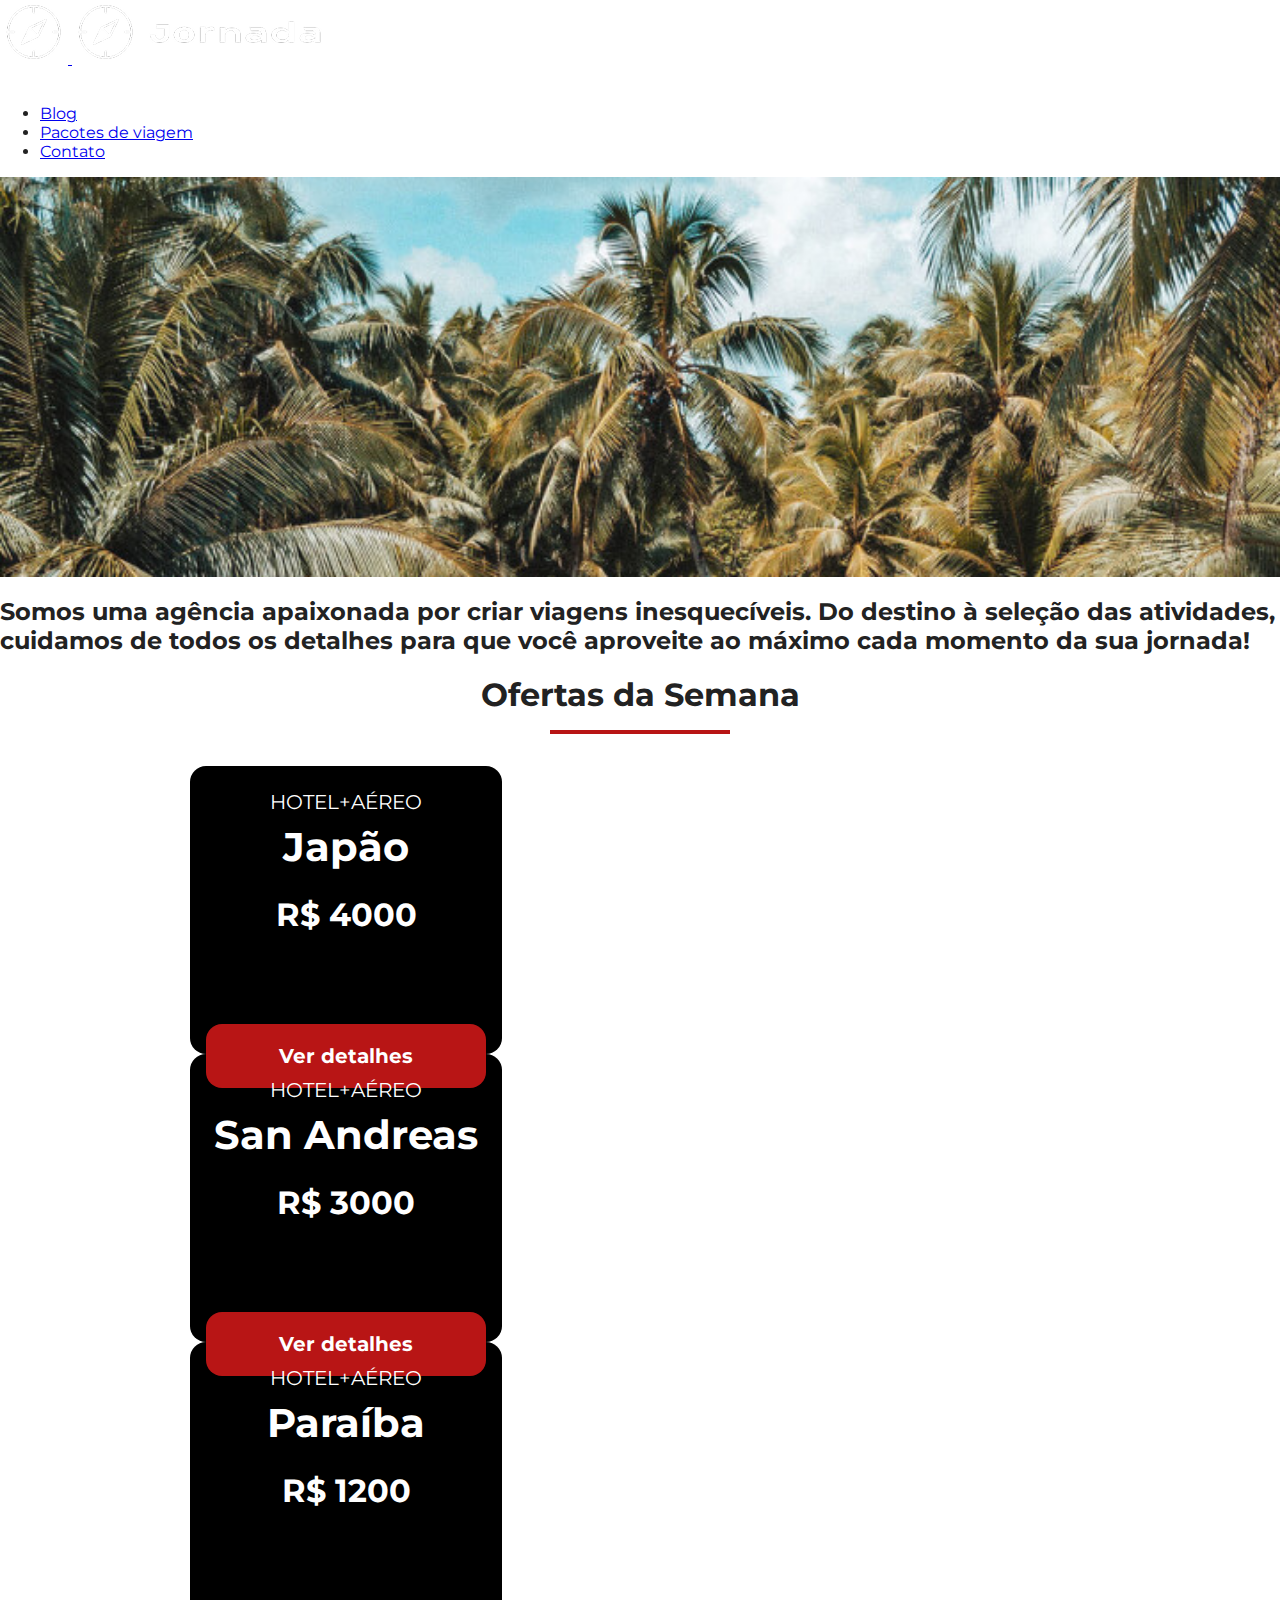
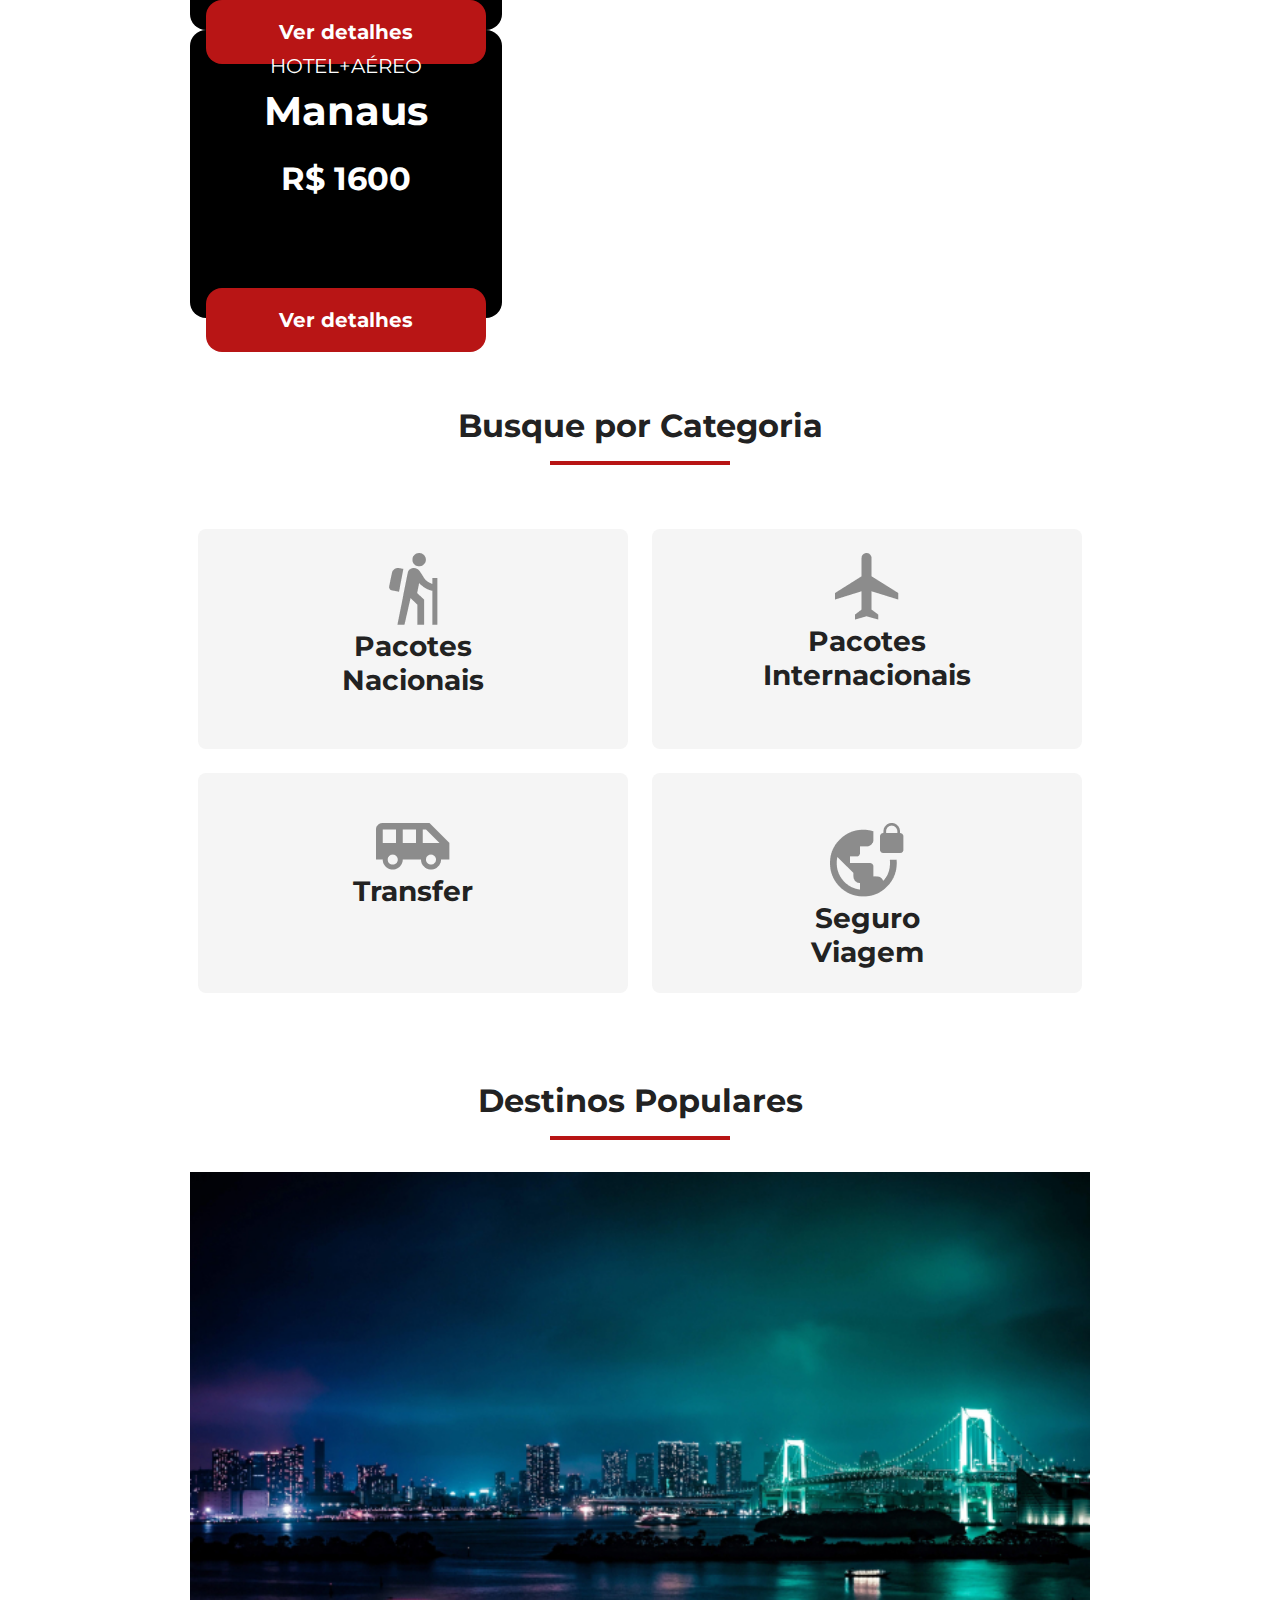
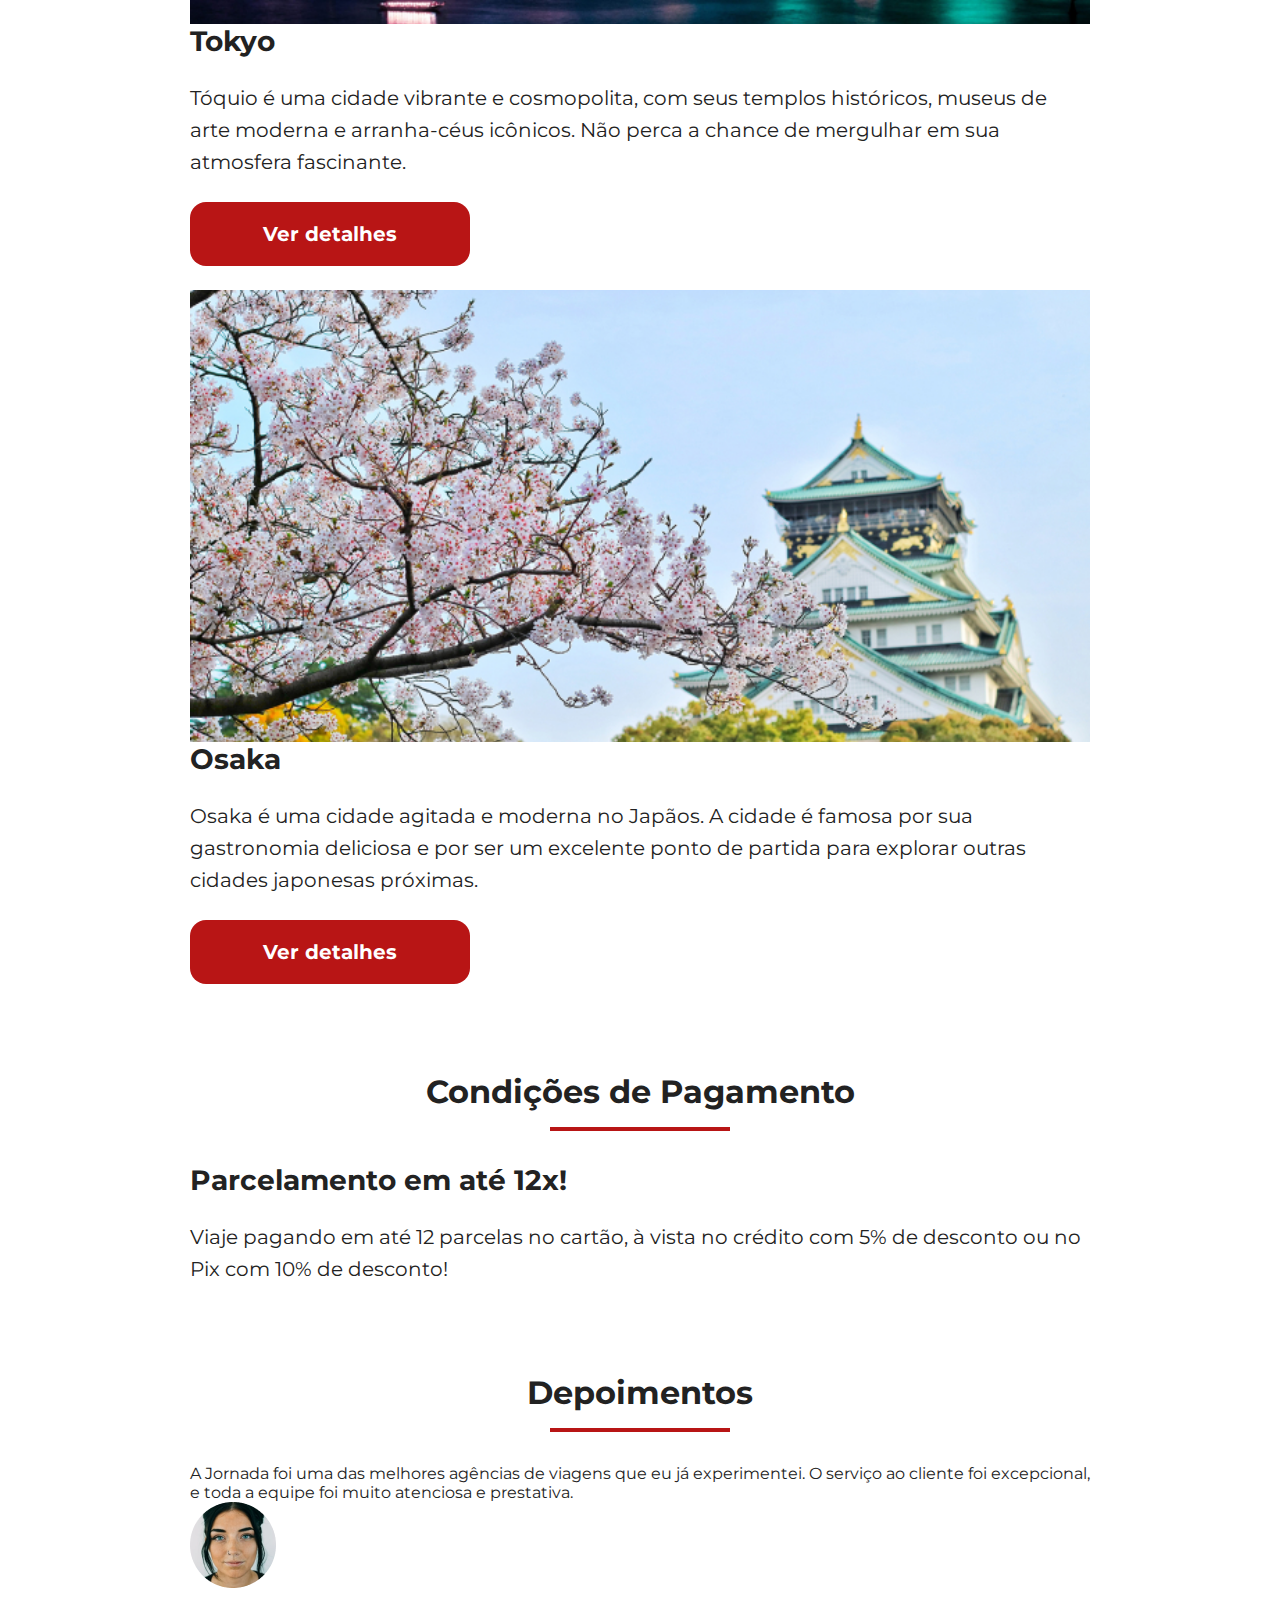
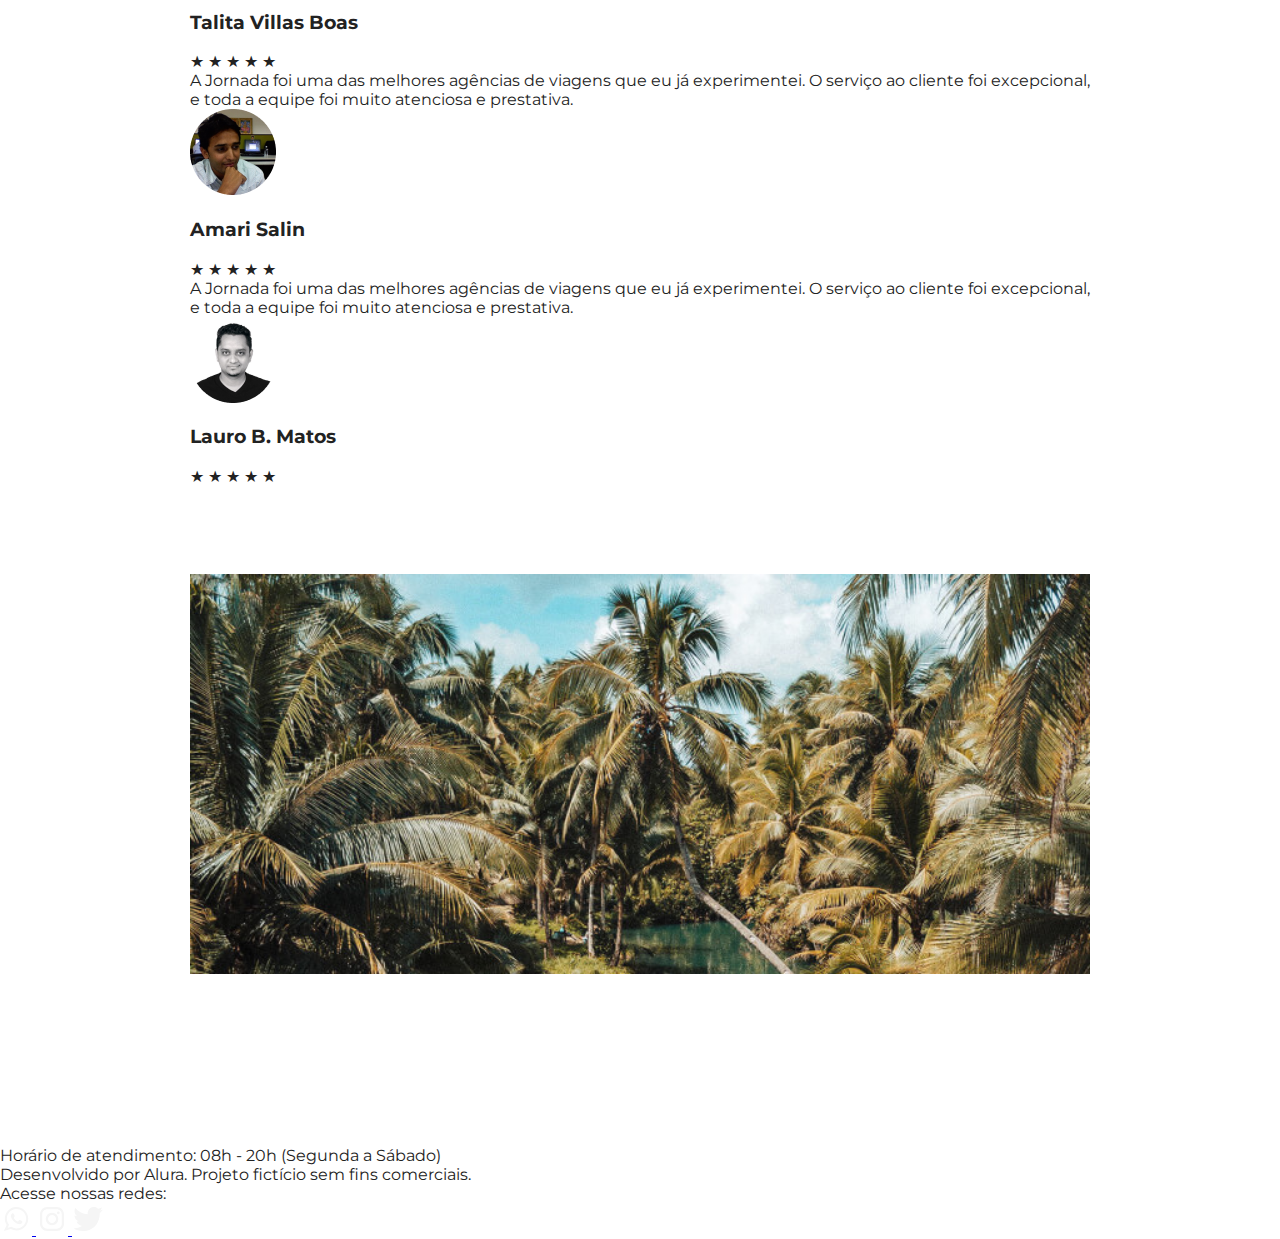
<file: index.html>
<!DOCTYPE html>
<html lang="pt-br">
  <head>
    <meta charset="UTF-8" />
    <meta name="viewport" content="width=device-width, initial-scale=1.0" />
    <meta
      name="description"
      content="Uma agência apaixonada por criar viagens inesquecíveis"
    />

    <meta name="og:title" content="Jornada Viagens" />
    <meta
      name="og:description"
      content="Uma agência apaixonada por criar viagens inesquecíveis"
    />
    <meta
      name="og:image"
      content="https://alexsandergs.github.io/jornada-viagens/logo-footer.png"
    />
    <meta name="og:type" content="website" />
    <meta
      name="og:url"
      content="https://alexsandergs.github.io/jornada-viagens"
    />

    <link rel="icon" href="/img/icons/favicon.svg" type="xml/svg" />
    <link rel="stylesheet" href="css/styles.css" />

    <title>Jornada Viagens</title>
  </head>

  <body>
    <header class="main-header">
      <a class="logo" href="index.html" title="Voltar para a página inicial">
        <img
          class="img-mobile"
          src="img/Logo-branca.png"
          alt="Logo da Jornada Viagens na cor branco"
        />
        <img
          class="img-desktop"
          src="img/Logo-texto-branco.png"
          alt="Logo da Jornada Viagens na cor branco"
        />
      </a>

      <div class="navigation-menu">
        <label for="menu">
          <img src="img/menu.png" alt="menu" />
        </label>
        <input type="checkbox" id="menu" hidden />
        <nav>
          <ul class="list-links">
            <li>
              <a href="#" target="_blank" title="Acessar Blog">Blog</a>
            </li>
            <li>
              <a
                href="pacotes-de-viagens.html"
                target="_blank"
                title="Acessar Pacote de Viagens"
                >Pacotes de viagem</a
              >
            </li>
            <li>
              <a href="#" target="_blank" title="Acessar Contato">Contato</a>
            </li>
          </ul>
        </nav>
      </div>
    </header>

    <section class="hero">
      <div class="hero-img"></div>
      <h2>
        Somos uma agência apaixonada por criar viagens inesquecíveis. Do destino
        à seleção das atividades, cuidamos de todos os detalhes para que você
        aproveite ao máximo cada momento da sua jornada!
      </h2>
    </section>

    <section class="offers">
      <div class="section-title">
        <h2>Ofertas da Semana</h2>
        <hr />
      </div>

      <div class="offers-cards">
        <article class="card japao">
          <header>
            <p>HOTEL+AÉREO</p>
            <h3 class="content-title">
              Japão <br />
              <span>R$ 4000</span>
            </h3>
          </header>
          <section></section>
          <footer>
            <a href="#" class="button">Ver detalhes</a>
          </footer>
        </article>

        <article class="card san-andreas">
          <header>
            <p>HOTEL+AÉREO</p>
            <h3>
              San Andreas <br />
              <span>R$ 3000</span>
            </h3>
          </header>
          <section></section>
          <footer>
            <a href="#" class="button">Ver detalhes</a>
          </footer>
        </article>

        <article class="card paraiba">
          <header>
            <p>HOTEL+AÉREO</p>
            <h3>
              Paraíba <br />
              <span>R$ 1200 </span>
            </h3>
          </header>
          <section></section>
          <footer>
            <a href="#" class="button">Ver detalhes</a>
          </footer>
        </article>

        <article class="card manaus">
          <header>
            <p>HOTEL+AÉREO</p>
            <h3>
              Manaus <br />
              <span>R$ 1600</span>
            </h3>
          </header>
          <section></section>
          <footer>
            <a href="#" class="button">Ver detalhes</a>
          </footer>
        </article>
      </div>
    </section>

    <section class="categories">
      <div class="section-title">
        <h2>Busque por Categoria</h2>
        <hr />
      </div>

      <div class="categories-cards">
        <a class="card" href="#">
          <img
            src="img/icons/icon-tracking.png"
            class="icon-cards"
            title="ícone de uma pessoa fazendo uma trilha"
          />
          <h3 class="content-title">
            Pacotes <br />
            Nacionais
          </h3>
        </a>

        <a class="card" href="#">
          <img
            src="img/icons/icon-flight.png"
            class="icon-cards"
            title="ícone de uma pessoa fazendo uma trilha"
          />
          <h3 class="content-title">
            Pacotes <br />
            Internacionais
          </h3>
        </a>

        <a class="card single-line transfer" href="#">
          <img
            src="img/icons/icon-transfer.png"
            class="icon-cards"
            title="ícone de uma pessoa fazendo uma trilha"
          />
          <h3 class="content-title">Transfer</h3>
        </a>

        <a class="card single-line" href="#">
          <img
            src="img/icons/icon-seguro viagem.png"
            class="icon-cards"
            title="ícone de uma pessoa fazendo uma trilha"
          />
          <h3 class="content-title">
            Seguro <br />
            Viagem
          </h3>
        </a>
      </div>
    </section>

    <section class="destinations">
      <div class="section-title">
        <h2>Destinos Populares</h2>
        <hr />
      </div>
      <div class="destination-items">
        <article class="item tokyo">
          <header>
            <div class="img-item"></div>
            <h3 class="content-title">Tokyo</h3>
          </header>
          <p class="content-text">
            Tóquio é uma cidade vibrante e cosmopolita, com seus templos
            históricos, museus de arte moderna e arranha-céus icônicos. Não
            perca a chance de mergulhar em sua atmosfera fascinante.
          </p>
          <footer>
            <a
              href="#"
              class="button"
              target="_blank"
              title="Veja mais detalhes do destino Tokyo"
              >Ver detalhes</a
            >
          </footer>
        </article>
        <article class="item osaka">
          <header>
            <div class="img-item"></div>
            <h3 class="content-title">Osaka</h3>
          </header>
          <p class="content-text">
            Osaka é uma cidade agitada e moderna no Japãos. A cidade é famosa
            por sua gastronomia deliciosa e por ser um excelente ponto de
            partida para explorar outras cidades japonesas próximas.
          </p>
          <footer>
            <a
              href="#"
              class="button"
              target="_blank"
              title="Veja mais detalhes do destino Osaka"
              >Ver detalhes</a
            >
          </footer>
        </article>
      </div>
    </section>

    <section class="payments">
      <div class="section-title">
        <h2>Condições de Pagamento</h2>
        <hr />
      </div>
      <div class="content-container">
        <div class="text-content">
          <h3 class="content-title">Parcelamento em até 12x!</h3>
          <p class="content-text">
            Viaje pagando em até 12 parcelas no cartão, à vista no crédito com
            5% de desconto ou no Pix com 10% de desconto!
          </p>
        </div>
        <div class="image-gallery">
          <div class="image first"></div>
          <div class="image second"></div>
          <div class="image thirty colspan-2"></div>
        </div>
      </div>
    </section>

    <section class="testimonials">
      <div class="section-title">
        <h2>Depoimentos</h2>
        <hr />
      </div>

      <div class="testimonial-container">
        <article>
          <header>
            <p>
              A Jornada foi uma das melhores agências de viagens que eu já
              experimentei. O serviço ao cliente foi excepcional, e toda a
              equipe foi muito atenciosa e prestativa.
            </p>
          </header>
          <footer>
            <img
              src="img/avatar-talita.jpg"
              alt="Imagem de perfil da Talita Villas Boas"
            />
            <div class="profile-content">
              <h3>Talita Villas Boas</h3>
              <div class="rating">
                <span class="star">★</span>
                <span class="star">★</span>
                <span class="star">★</span>
                <span class="star">★</span>
                <span class="star">★</span>
              </div>
            </div>
          </footer>
        </article>
        <article>
          <header>
            <p>
              A Jornada foi uma das melhores agências de viagens que eu já
              experimentei. O serviço ao cliente foi excepcional, e toda a
              equipe foi muito atenciosa e prestativa.
            </p>
          </header>
          <footer>
            <img
              src="img/avatar-amari.jpg"
              alt="Imagem de perfil da Amari Salins"
            />
            <div class="profile-content">
              <h3>Amari Salin</h3>
              <div class="rating">
                <span class="star">★</span>
                <span class="star">★</span>
                <span class="star">★</span>
                <span class="star">★</span>
                <span class="star">★</span>
              </div>
            </div>
          </footer>
        </article>
        <article>
          <header>
            <p>
              A Jornada foi uma das melhores agências de viagens que eu já
              experimentei. O serviço ao cliente foi excepcional, e toda a
              equipe foi muito atenciosa e prestativa.
            </p>
          </header>
          <footer>
            <img
              src="img/avatar-lauro.jpg"
              alt="Imagem de perfil da Lauro B. Matos"
            />
            <div class="profile-content">
              <h3>Lauro B. Matos</h3>
              <div class="rating">
                <span class="star">★</span>
                <span class="star">★</span>
                <span class="star">★</span>
                <span class="star">★</span>
                <span class="star">★</span>
              </div>
            </div>
          </footer>
        </article>
      </div>
    </section>

    <section class="bottom-hero">
      <div class="hero-img"></div>
    </section>

    <footer class="main-footer">
      <div class="footer-content">
        <img
          src="img/logo-footer.png"
          alt="Logo da Jornada Viagens com o titulo Jornada Viagens"
        />
        <p>Horário de atendimento: 08h - 20h (Segunda a Sábado)</p>
        <p>Desenvolvido por Alura. Projeto fictício sem fins comerciais.</p>
      </div>
      <div class="footer-social">
        <p>Acesse nossas redes:</p>
        <a href="#" target="_blank" title="Acesse o Twitter do Jornada Viagens">
          <img src="img/icons/whatsapp-icon.svg" alt="Ícone do Whatsapp" />
        </a>
        <a
          href="#"
          target="_blank"
          title="Acesse o Instagram do Jornada Viagens"
        >
          <img src="img/icons/instagram-icon.svg" alt="Ícone do Instagram" />
        </a>
        <a href="#" target="_blank" title="Entre em contato via Whatsapp">
          <img src="img/icons/twitter-icon.svg" alt="Ícone do Twitter" />
        </a>
      </div>
    </footer>
  </body>
</html>
</file>
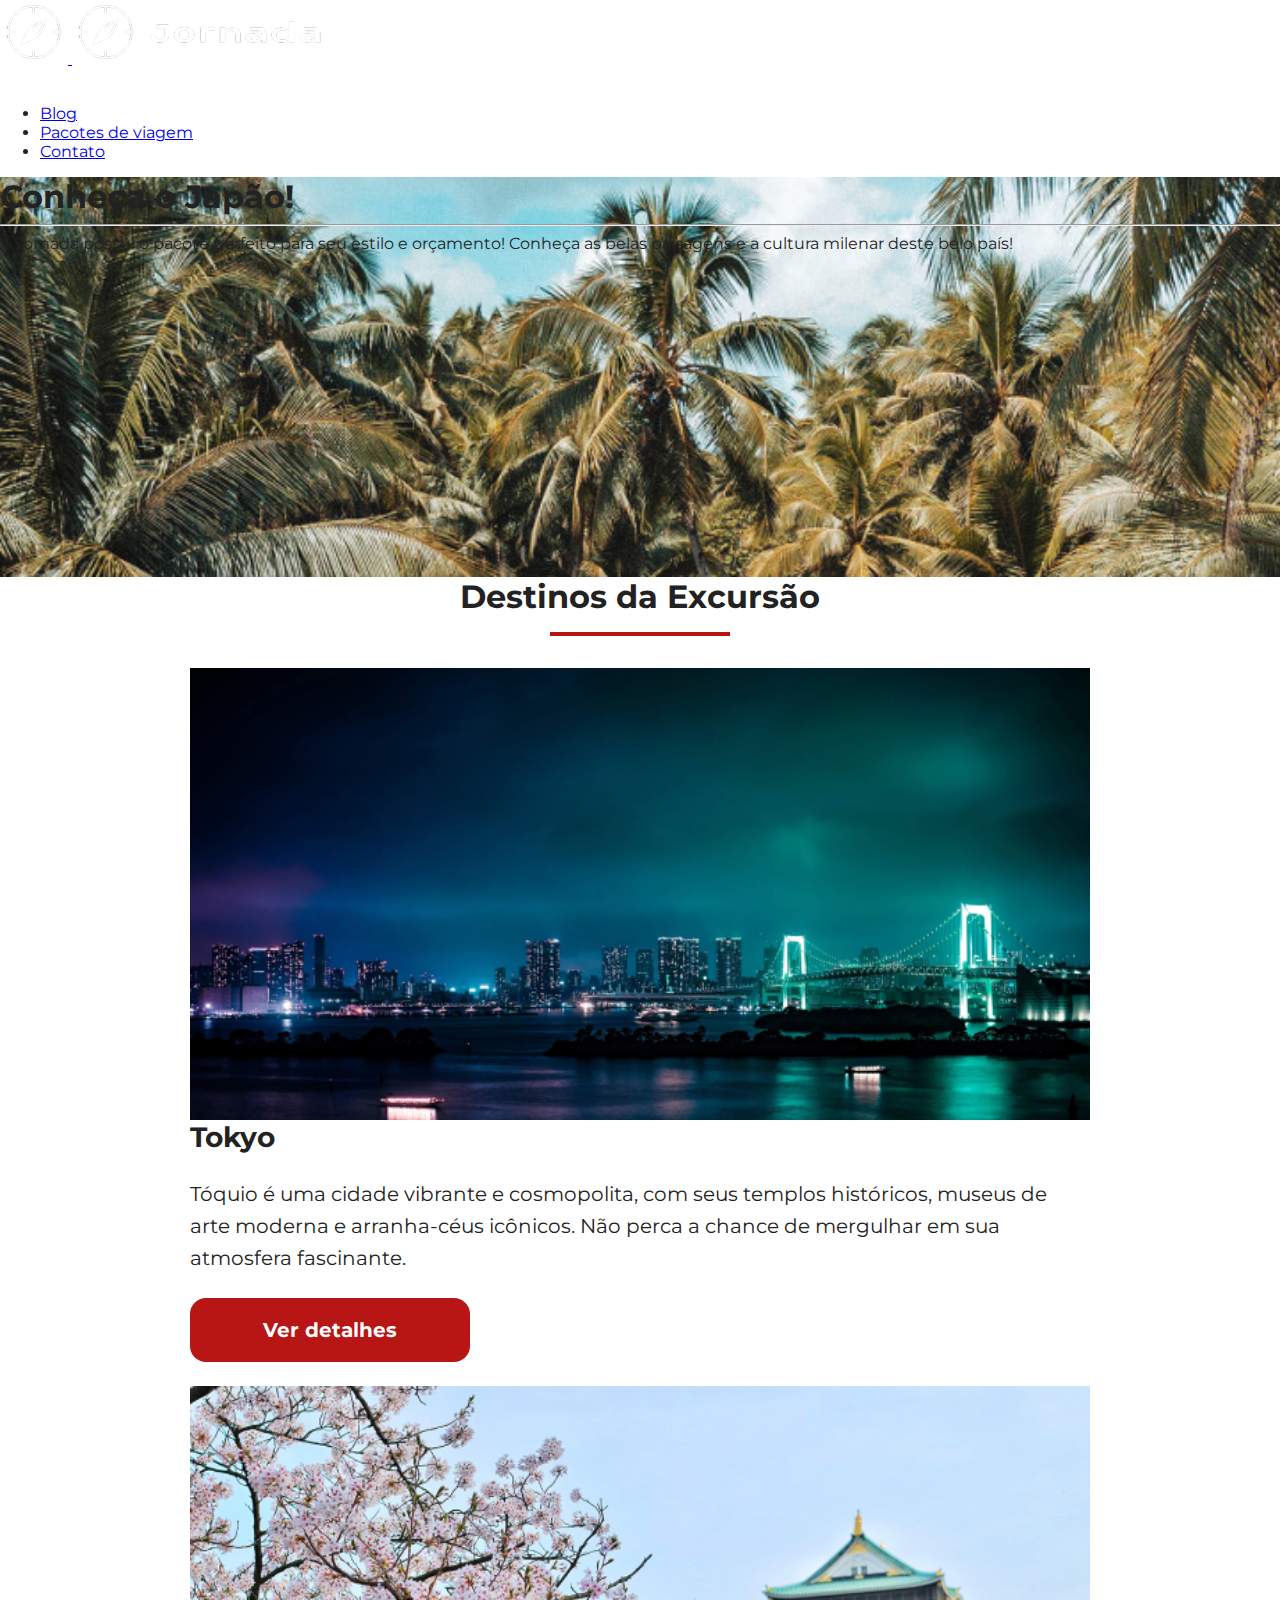
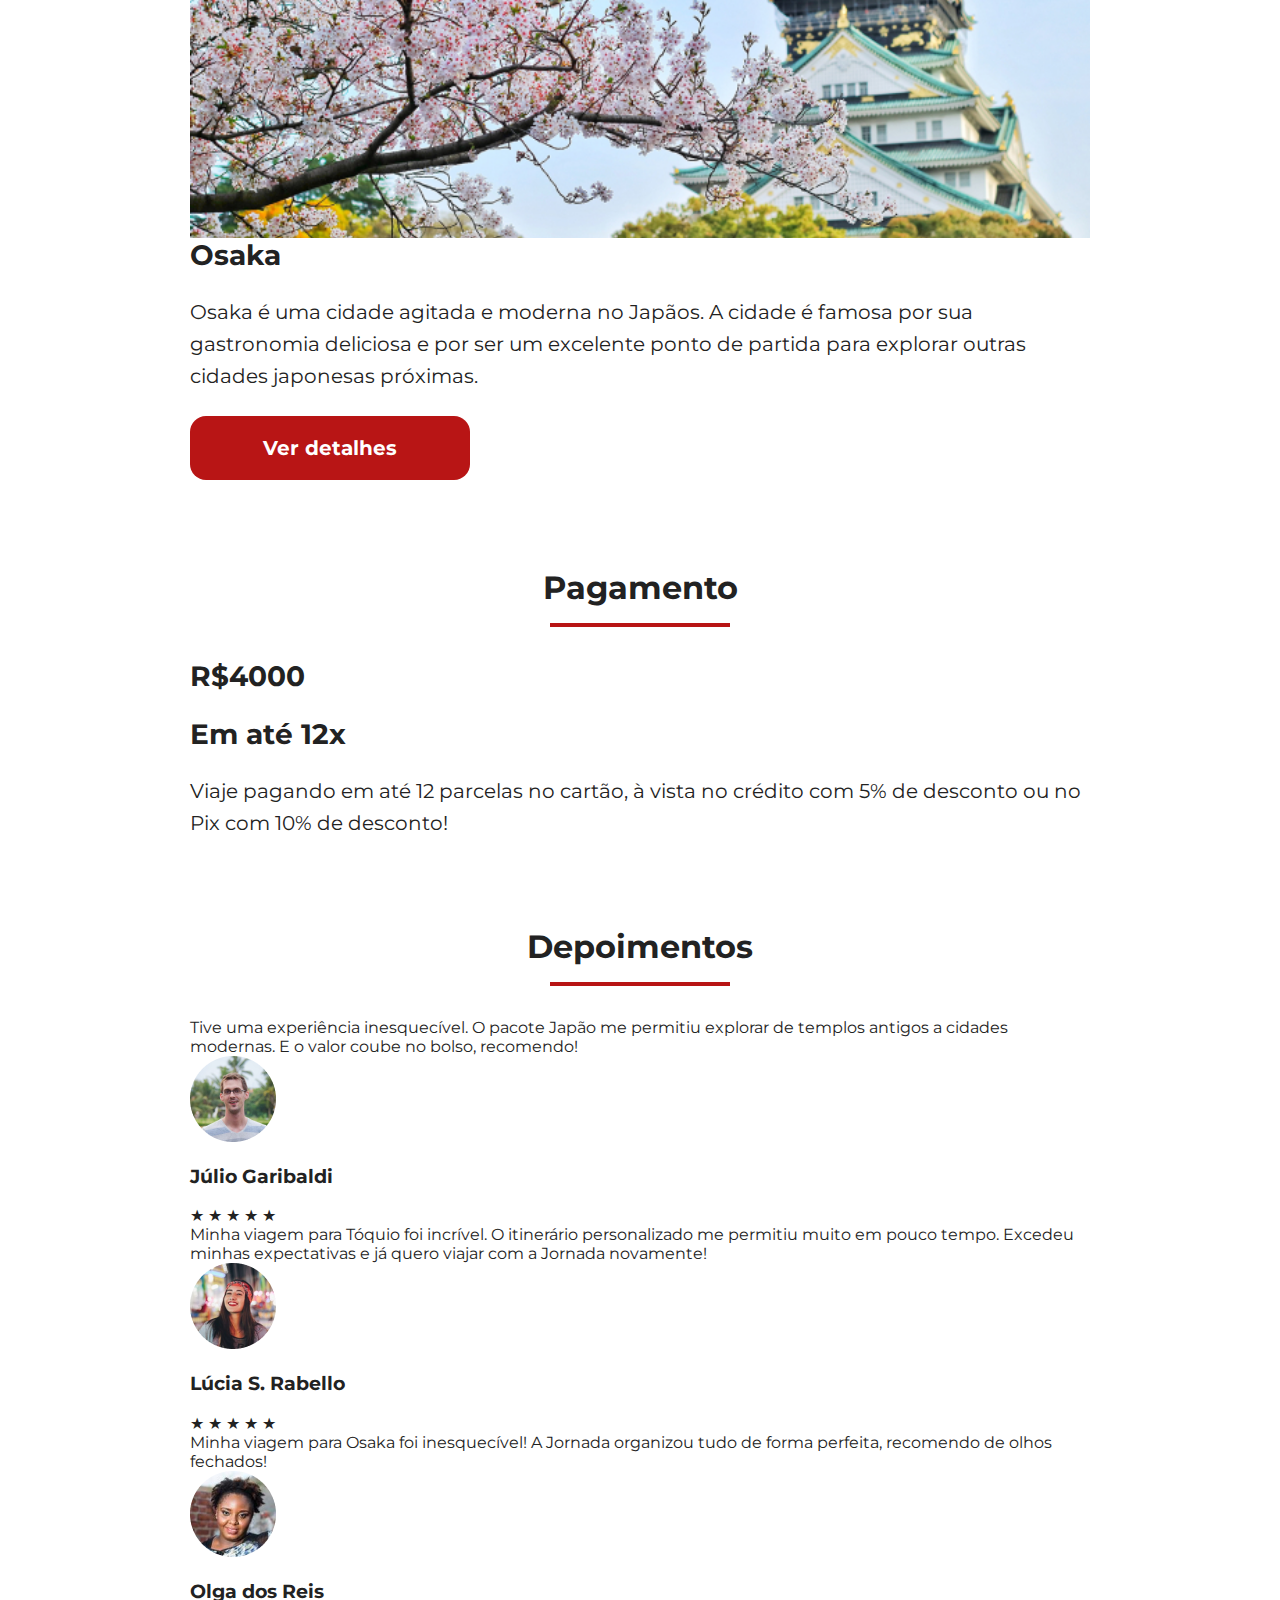
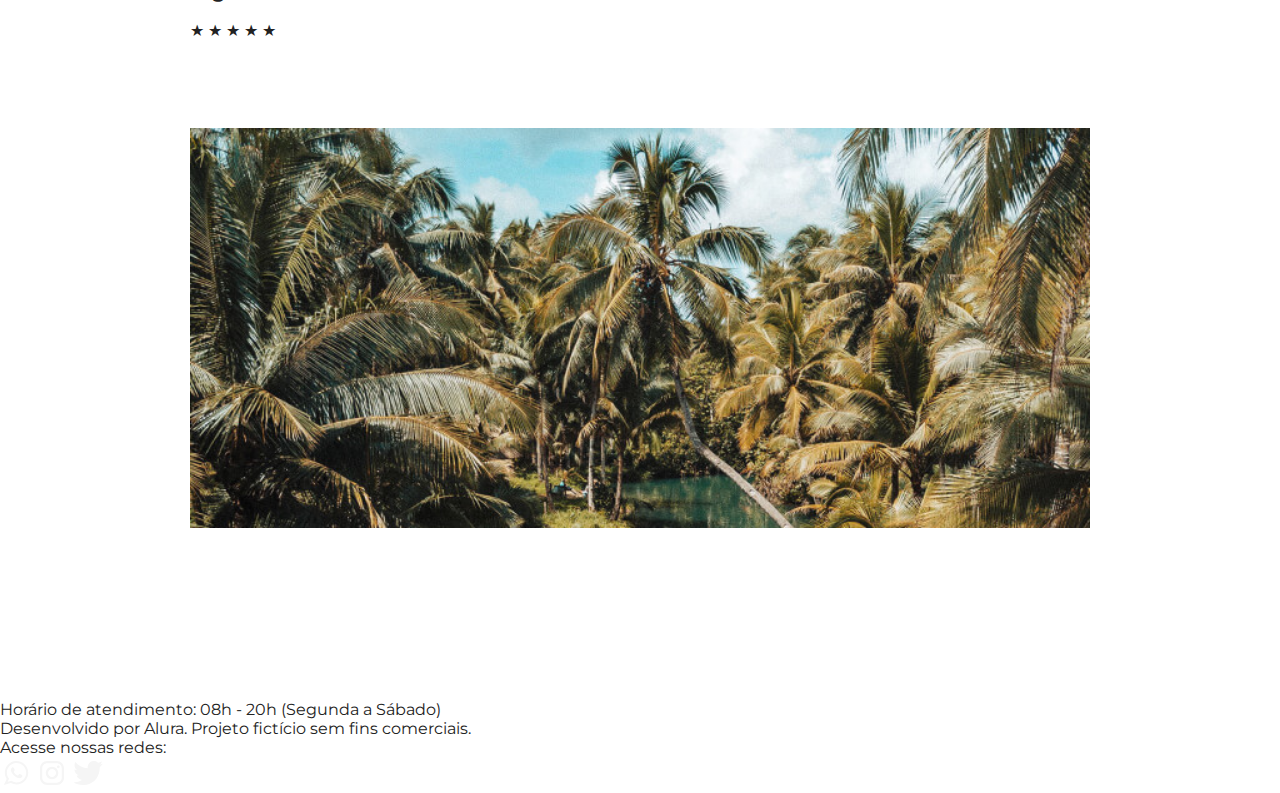
<file: pacotes-de-viagens.html>
<!DOCTYPE html>
<html lang="pt-br">
  <head>
    <meta charset="UTF-8" />
    <meta name="viewport" content="width=device-width, initial-scale=1.0" />
    <meta
      name="description"
      content="Uma agência apaixonada por criar viagens inesquecíveis"
    />

    <meta name="og:title" content="Jornada Viagens" />
    <meta
      name="og:description"
      content="Uma agência apaixonada por criar viagens inesquecíveis"
    />
    <meta
      name="og:image"
      content="https://alexsandergs.github.io/jornada-viagens/logo-footer.png"
    />
    <meta name="og:type" content="website" />
    <meta
      name="og:url"
      content="https://alexsandergs.github.io/jornada-viagens"
    />

    <link rel="icon" href="/img/icons/favicon.svg" type="xml/svg" />
    <link rel="stylesheet" href="css/styles.css" />

    <title>Jornada Viagens</title>
  </head>

  <body>
    <header class="main-header">
      <a class="logo" href="index.html" title="voltar para a página inicial">
        <img
          class="img-mobile"
          src="img/Logo-branca.png"
          alt="Bussola do logo Jornada Viagens na cor branca"
        />
        <img
          class="img-desktop"
          src="img/Logo-texto-branco.png"
          alt="Logo Jornada Viagens na cor branca"
        />
      </a>
      <div class="navigation-menu">
        <label for="menu">
          <img src="img/menu.png" alt="menu" />
        </label>
        <input type="checkbox" id="menu" hidden />
        <nav>
          <ul class="list-links">
            <li>
              <a href="blog.html" target="_blank" title="Acessar Blog">Blog</a>
            </li>
            <li>
              <a
                class="active"
                href="pacotes-de-viagens.html"
                target="_blank"
                title="Acessar Pacotes de viagem"
                >Pacotes de viagem</a
              >
            </li>
            <li>
              <a href="contato.html" target="_blank" title="Acessar Contato"
                >Contato</a
              >
            </li>
          </ul>
        </nav>
      </div>
    </header>

    <section class="travel-packages hero">
      <div class="hero-img">
        <div class="hero-content">
          <h1>Conheça o Japão!</h1>
          <hr />
          <p>
            A Jornada possui o pacote perfeito para seu estilo e orçamento!
            Conheça as belas paisagens e a cultura milenar deste belo país!
          </p>
        </div>
      </div>
    </section>

    <section class="travel-packages destinations">
      <div class="section-title">
        <h2>Destinos da Excursão</h2>
        <hr />
      </div>
      <div class="destination-items">
        <article class="item tokyo">
          <header>
            <div class="img-item"></div>
            <h3 class="content-title">Tokyo</h3>
          </header>
          <p class="content-text">
            Tóquio é uma cidade vibrante e cosmopolita, com seus templos
            históricos, museus de arte moderna e arranha-céus icônicos. Não
            perca a chance de mergulhar em sua atmosfera fascinante.
          </p>
          <footer>
            <a
              href="#"
              class="button"
              target="_blank"
              title="Veja mais detalhes do destino Tokyo"
              >Ver detalhes</a
            >
          </footer>
        </article>
        <article class="item osaka">
          <header>
            <div class="img-item"></div>
            <h3 class="content-title">Osaka</h3>
          </header>
          <p class="content-text">
            Osaka é uma cidade agitada e moderna no Japãos. A cidade é famosa
            por sua gastronomia deliciosa e por ser um excelente ponto de
            partida para explorar outras cidades japonesas próximas.
          </p>
          <footer>
            <a
              href="#"
              class="button"
              target="_blank"
              title="Veja mais detalhes do destino Osaka"
              >Ver detalhes</a
            >
          </footer>
        </article>
      </div>
    </section>

    <section class="travel-packages payments">
      <div class="section-title">
        <h2>Pagamento</h2>
        <hr />
      </div>
      <div class="content-container">
        <div class="text-content">
          <h3 class="content-title">R$4000</h3>
          <h3 class="content-title">Em até 12x</h3>

          <p class="content-text">
            Viaje pagando em até 12 parcelas no cartão, à vista no crédito com
            5% de desconto ou no Pix com 10% de desconto!
          </p>
        </div>
        <div class="image-gallery">
          <div class="image first"></div>
          <div class="image second"></div>
          <div class="image thirdy colspan-2"></div>
        </div>
      </div>
    </section>

    <section class="testimonials">
      <div class="section-title">
        <h2>Depoimentos</h2>
        <hr />
      </div>

      <div class="testimonial-container">
        <article>
          <header>
            <p>
              Tive uma experiência inesquecível. O pacote Japão me permitiu
              explorar de templos antigos a cidades modernas. E o valor coube no
              bolso, recomendo!
            </p>
          </header>
          <footer>
            <img
              src="img/travel-packages/avatar-julio.png"
              alt="imagem de perfil do cliente Júlio Garibaldi"
            />
            <div class="profile-content">
              <h3>Júlio Garibaldi</h3>
              <div class="rating">
                <span class="star">★</span>
                <span class="star">★</span>
                <span class="star">★</span>
                <span class="star">★</span>
                <span class="star">★</span>
              </div>
            </div>
          </footer>
        </article>
        <article>
          <header>
            <p>
              Minha viagem para Tóquio foi incrível. O itinerário personalizado
              me permitiu muito em pouco tempo. Excedeu minhas expectativas e já
              quero viajar com a Jornada novamente!
            </p>
          </header>
          <footer>
            <img
              src="img/travel-packages/avatar-lucia.png"
              alt="imagem de perfil da cliente Lúcia S. Rabello"
            />
            <div class="profile-content">
              <h3>Lúcia S. Rabello</h3>
              <div class="rating">
                <span class="star">★</span>
                <span class="star">★</span>
                <span class="star">★</span>
                <span class="star">★</span>
                <span class="star">★</span>
              </div>
            </div>
          </footer>
        </article>
        <article>
          <header>
            <p>
              Minha viagem para Osaka foi inesquecível! A Jornada organizou tudo
              de forma perfeita, recomendo de olhos fechados!
            </p>
          </header>
          <footer>
            <img
              src="img/travel-packages/avatar-olga.png"
              alt="imagem de perfil da cliente Olga dos Reis"
            />
            <div class="profile-content">
              <h3>Olga dos Reis</h3>
              <div class="rating">
                <span class="star">★</span>
                <span class="star">★</span>
                <span class="star">★</span>
                <span class="star">★</span>
                <span class="star">★</span>
              </div>
            </div>
          </footer>
        </article>
      </div>
    </section>

    <section class="travel-packages bottom-hero">
      <div class="hero-img"></div>
    </section>

    <footer class="main-footer">
      <div class="footer-content">
        <img src="img/logo-footer.png" alt="logo completo Jornada Viagens" />
        <p>Horário de atendimento: 08h - 20h (Segunda a Sábado)</p>
        <p>Desenvolvido por Alura. Projeto fictício sem fins comerciais.</p>
      </div>
      <div class="footer-social">
        <p>Acesse nossas redes:</p>

        <a href="#" target="_blank" title="Entre em contato através do whatsapp"
          ><img
            src="img/icons/whatsapp-icon.svg"
            alt="icone do whatsapp na cor branca"
        /></a>

        <a
          href="#"
          target="_blank"
          title="Acesse o Instagram do Jornada Viagens"
          ><img
            src="img/icons/instagram-icon.svg"
            alt="icone do Instagram na cor branca"
        /></a>

        <a href="#" target="_blank" title="Acesse o Twitter do Jornada Viagens"
          ><img
            src="img/icons/twitter-icon.svg"
            alt="icone do Twitter na cor branca"
        /></a>
      </div>
    </footer>
  </body>
</html>
</file>
<file: css/styles.css>
@import url(global.css);
@import url(header.css);
@import url(hero.css);
@import url(offers.css);
@import url(categories.css);
@import url(destination.css);
</file>
